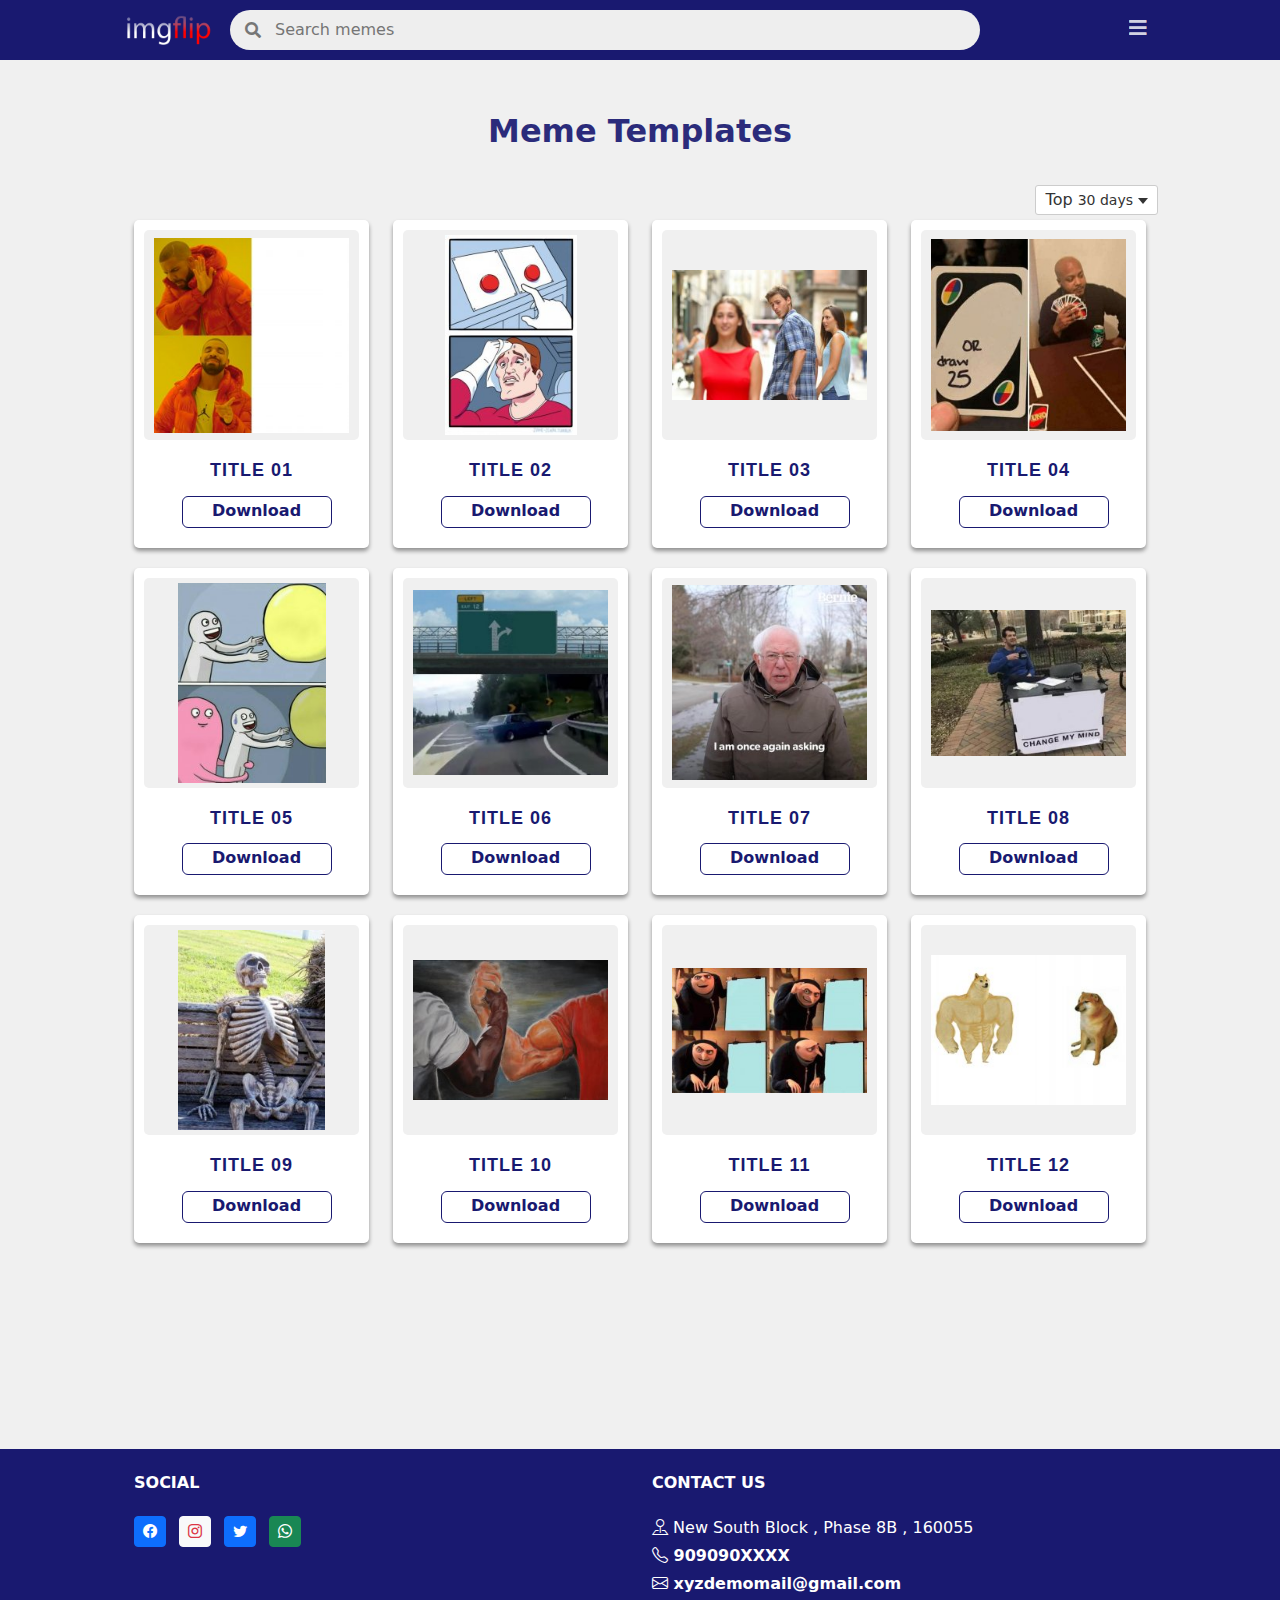
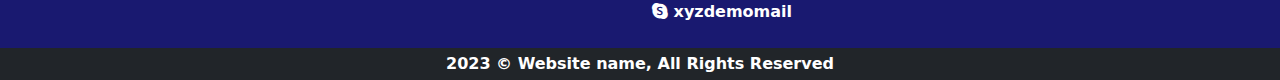
<file: index.html>
<!DOCTYPE html>
<html lang="en">
<head>
    <meta charset="UTF-8">
    <meta name="viewport" content="width=device-width, initial-scale=1.0">
    <title>Imgflip</title>
    <!-- Bootstrap CSS -->
    <link href="https://cdn.jsdelivr.net/npm/bootstrap@5.0.2/dist/css/bootstrap.min.css" rel="stylesheet">
    <link rel="stylesheet" href="https://cdn.jsdelivr.net/npm/bootstrap-icons@1.10.5/font/bootstrap-icons.css">
    <link rel="stylesheet" href="https://cdnjs.cloudflare.com/ajax/libs/font-awesome/5.11.2/css/all.min.css">
    <link rel="stylesheet" href="assets/css/style.css">
     
</head>
<body>
    <div class="wrapper">
        <div class="header">
            <div class="container">
                <div class="nav-flex">
                    <div class="left-content">
                        <img src="assets/images/logo.png" class="logo-img">
                        <img src="assets/images/mb-logo.svg" class="mb-logo">
                        <form action="#" method="post">
                            <div class="form-group">
                                <button type="submit" class="btn icon-menu">
                                   <i class="fa fa-search" aria-hidden="true"></i>
                                </button>
                                <input type="text" placeholder="Search memes" id="searchBar" required>
                            </div>
                        </form>
                    </div>
                    <div>
                    </div>
                    <div class="right-content">
                        <div class="dropdown">
                            <button class="btn btn-dropdown dropdown-toggle" type="button" data-bs-toggle="dropdown" aria-expanded="false">
                                <i class="fa fa-bars" aria-hidden="true"></i>
                            </button>
                            <!-- <ul class="dropdown-menu">
                              <li><a class="dropdown-item" href="#"></a></li>
                            </ul> -->
                        </div>
                    </div>
                </div>
            </div>
        </div>
        <div class="main-content">
            <div class="page-content">
                <div class="container">
                    <div class="heading fadeIn">Meme Templates</div>
                </div>
            </div>

            <div class="templates-section">
                <div class="container">
                    <div class="sort-relative">
                        <div class="sort-div">
                            <button type="button" class="btn-sort">Top <small>30 days</small></button>
                            <div class="sort-dropdown d-none" id="sort-dropdown">
                                <div class="sort-dropdown-label">Sort By:</div>
                                <a class="sort-dropdown-link active" href="#">Top <small>30 days</small></a>
                                <a class="sort-dropdown-link" href="">Top <small>All Time</small></a>
                                <a class="sort-dropdown-link" href="">Top New</a>
                            </div>
                        </div>
                    </div>
                    <div class="templates-items">
                        <div id="cards_landscape_wrap-2">
                            <div class="row w-100 mx-auto">
                                <div class="col-xs-12 col-sm-6 col-md-3 col-lg-3">
                                    <a href="detail.html">
                                        <div class="card-flyer">
                                            <div class="text-box">
                                                <div class="image-box">
                                                    <img src="assets/images/templates/1.jpg" alt="" />
                                                </div>
                                                <div class="text-container">
                                                    <h6>Title 01</h6>
                                                    <div class="button">
                                                        <a href="#" class="btn btn-caption">Download</a>
                                                    </div>
                                                </div>
                                            </div>
                                        </div>
                                    </a>
                                </div>
                                <div class="col-xs-12 col-sm-6 col-md-3 col-lg-3">
                                    <a href="detail.html">
                                        <div class="card-flyer">
                                            <div class="text-box">
                                                <div class="image-box">
                                                    <img src="assets/images/templates/2.jpg" alt="" />
                                                </div>
                                                <div class="text-container">                                    
                                                    <h6>Title 02</h6>
                                                    <div class="button">
                                                        <a href="#" class="btn btn-caption">Download</a>
                                                    </div>
                                                </div>
                                            </div>
                                        </div>
                                    </a>
                                </div>
                                <div class="col-xs-12 col-sm-6 col-md-3 col-lg-3">
                                    <a href="detail.html">
                                        <div class="card-flyer">
                                            <div class="text-box">
                                                <div class="image-box">
                                                    <img src="assets/images/templates/3.jpg" alt="" />
                                                </div>
                                                <div class="text-container">
                                                    <h6>Title 03</h6>
                                                    <div class="button">
                                                        <a href="#" class="btn btn-caption">Download</a>
                                                    </div>
                                                </div>
                                            </div>
                                        </div>
                                    </a>
                                </div>
                                <div class="col-xs-12 col-sm-6 col-md-3 col-lg-3">
                                    <a href="detail.html">
                                        <div class="card-flyer">
                                            <div class="text-box">
                                                <div class="image-box">
                                                    <img src="assets/images/templates/4.jpg" alt="" />
                                                </div>
                                                <div class="text-container">
                                                    <h6>Title 04</h6>
                                                    <div class="button">
                                                        <a href="#" class="btn btn-caption">Download</a>
                                                    </div>
                                                </div>
                                            </div>
                                        </div>
                                    </a>
                                </div>
                                <div class="col-xs-12 col-sm-6 col-md-3 col-lg-3">
                                    <a href="detail.html">
                                        <div class="card-flyer">
                                            <div class="text-box">
                                                <div class="image-box">
                                                    <img src="assets/images/templates/5.jpg" alt="" />
                                                </div>
                
                                                <div class="text-container">
                                                    <h6>Title 05</h6>
                                                    <div class="button">
                                                        <a href="#" class="btn btn-caption">Download</a>
                                                    </div>
                                                </div>
                                            </div>
                                        </div>
                                    </a>
                                </div>
                                <div class="col-xs-12 col-sm-6 col-md-3 col-lg-3">
                                    <a href="detail.html">
                                        <div class="card-flyer">
                                            <div class="text-box">
                                                <div class="image-box">
                                                    <img src="assets/images/templates/6.jpg" alt="" />
                                                </div>
                                                <div class="text-container">
                                                    <h6>Title 06</h6>
                                                    <div class="button">
                                                        <a href="#" class="btn btn-caption">Download</a>
                                                    </div>
                                                </div>
                                            </div>
                                        </div>
                                    </a>
                                </div>
                                <div class="col-xs-12 col-sm-6 col-md-3 col-lg-3">
                                    <a href="detail.html">
                                        <div class="card-flyer">
                                            <div class="text-box">
                                                <div class="image-box">
                                                    <img src="assets/images/templates/7.jpg" alt="" />
                                                </div>
                                                <div class="text-container">
                                                    <h6>Title 07</h6>
                                                    <div class="button">
                                                        <a href="#" class="btn btn-caption">Download</a>
                                                    </div>
                                                </div>
                                            </div>
                                        </div>
                                    </a>
                                </div>
                                <div class="col-xs-12 col-sm-6 col-md-3 col-lg-3">
                                    <a href="detail.html">
                                        <div class="card-flyer">
                                            <div class="text-box">
                                                <div class="image-box">
                                                    <img src="assets/images/templates/8.jpg" alt="" />
                                                </div>
                                                <div class="text-container">                                    
                                                    <h6>Title 08</h6>
                                                    <div class="button">
                                                        <a href="#" class="btn btn-caption">Download</a>
                                                    </div>
                                                </div>
                                            </div>
                                        </div>
                                    </a>
                                </div>
                                <div class="col-xs-12 col-sm-6 col-md-3 col-lg-3">
                                    <a href="detail.html">
                                        <div class="card-flyer">
                                            <div class="text-box">
                                                <div class="image-box">
                                                    <img src="assets/images/templates/9.jpg" alt="" />
                                                </div>
                                                <div class="text-container">
                                                    <h6>Title 09</h6>
                                                    <div class="button">
                                                        <a href="#" class="btn btn-caption">Download</a>
                                                    </div>
                                                </div>
                                            </div>
                                        </div>
                                    </a>
                                </div>
                                <div class="col-xs-12 col-sm-6 col-md-3 col-lg-3">
                                    <a href="detail.html">
                                        <div class="card-flyer">
                                            <div class="text-box">
                                                <div class="image-box">
                                                    <img src="assets/images/templates/10.jpg" alt="" />
                                                </div>
                                                <div class="text-container">                                    
                                                    <h6>Title 10</h6>
                                                    <div class="button">
                                                        <a href="#" class="btn btn-caption">Download</a>
                                                    </div>
                                                </div>
                                            </div>
                                        </div>
                                    </a>
                                </div>
                                <div class="col-xs-12 col-sm-6 col-md-3 col-lg-3">
                                    <a href="detail.html">
                                        <div class="card-flyer">
                                            <div class="text-box">
                                                <div class="image-box">
                                                    <img src="assets/images/templates/11.jpg" alt="" />
                                                </div>
                
                                                <div class="text-container">
                                                    <h6>Title 11</h6>
                                                    <div class="button">
                                                        <a href="#" class="btn btn-caption">Download</a>
                                                    </div>
                                                </div>
                                            </div>
                                        </div>
                                    </a>
                                </div>
                                <div class="col-xs-12 col-sm-6 col-md-3 col-lg-3">
                                    <a href="detail.html">
                                        <div class="card-flyer">
                                            <div class="text-box">
                                                <div class="image-box">
                                                    <img src="assets/images/templates/12.jpg" alt="" />
                                                </div>
                                                <div class="text-container">
                                                    <h6>Title 12</h6>
                                                    <div class="button">
                                                        <a href="#" class="btn btn-caption">Download</a>
                                                    </div>
                                                </div>
                                            </div>
                                        </div>
                                    </a>
                                </div>
                            </div>
                        </div>
                        <div class="templates-pagination fadeIn">
                            <a href="#" class="btn btn-pagination">First</a>
                            <a href="#" class="btn btn-pagination">‹ Prev</a>
                            <a href="#" class="btn btn-pagination active">Next ›</a>
                        </div>
                        <br>
                        <br>
                        <br>
                    </div>
                </div>
            </div>

        </div>
        <div class="footer bg-footer">
            <div class="container">
                <div class="row mx-auto w-100">
                    <div class="col-sm-6 col-md-6 mt-4 col-lg-6 text-center text-sm-start">
                        <div class="social">
                            <h6 class="footer-heading text-uppercase text-white fw-bold">Social</h6>
                            <ul class="list-inline my-4">
                            <li class="list-inline-item"><a href="#" class="text-white btn-sm btn btn-primary mb-2"><i class="bi bi-facebook"></i></a></li>
                            <li class="list-inline-item"><a href="#" class="text-danger btn-sm btn btn-light mb-2"><i class="bi bi-instagram"></i></a></li>
                            <li class="list-inline-item"><a href="#" class="text-white btn-sm btn btn-primary mb-2"><i class="bi bi-twitter"></i></a></li>
                            <li class="list-inline-item"><a href="#" class="text-white btn-sm btn btn-success mb-2"><i class="bi bi-whatsapp"></i></a></li>
                        </ul>
                        </div>
                    </div>
                    <div class="col-sm-6 col-md-6 mt-4 col-lg-6 text-center text-sm-start">
                        <div class="contact">
                            <h6 class="footer-heading text-uppercase text-white fw-bold">Contact Us</h6>
                            <address class="mt-4 m-0 text-white mb-1"><i class="bi bi-pin-map fw-semibold"></i> New South Block , Phase 8B , 160055</address>
                            <a href="tel:+" class="text-white mb-1 text-decoration-none d-block fw-semibold"><i class="bi bi-telephone"></i>  909090XXXX</a>
                            <a href="mailto:" class="text-white mb-1 text-decoration-none d-block fw-semibold"><i class="bi bi-envelope"></i> xyzdemomail@gmail.com</a>
                            <a href="" class="text-white text-decoration-none fw-semibold"><i class="bi bi-skype"></i> xyzdemomail</a>
                        </div>
                    </div>
                </div>
            </div>
            <div class="text-center bg-dark text-white mt-4 p-1">
                <p class="mb-0 fw-bold">2023 © Website name, All Rights Reserved</p>
            </div>
        </div>
    </div>

    
    <script src="https://cdnjs.cloudflare.com/ajax/libs/jquery/3.4.1/jquery.min.js"></script>
    <script src="https://cdn.jsdelivr.net/npm/bootstrap@5.0.2/dist/js/bootstrap.bundle.min.js"></script>
    <script src="assets/js/script.js"></script>
    <script>
        $(".btn-sort").click(function() {
            $("#sort-dropdown").toggleClass("d-none")
        })
        
    </script>
</body>
</html>
</file>
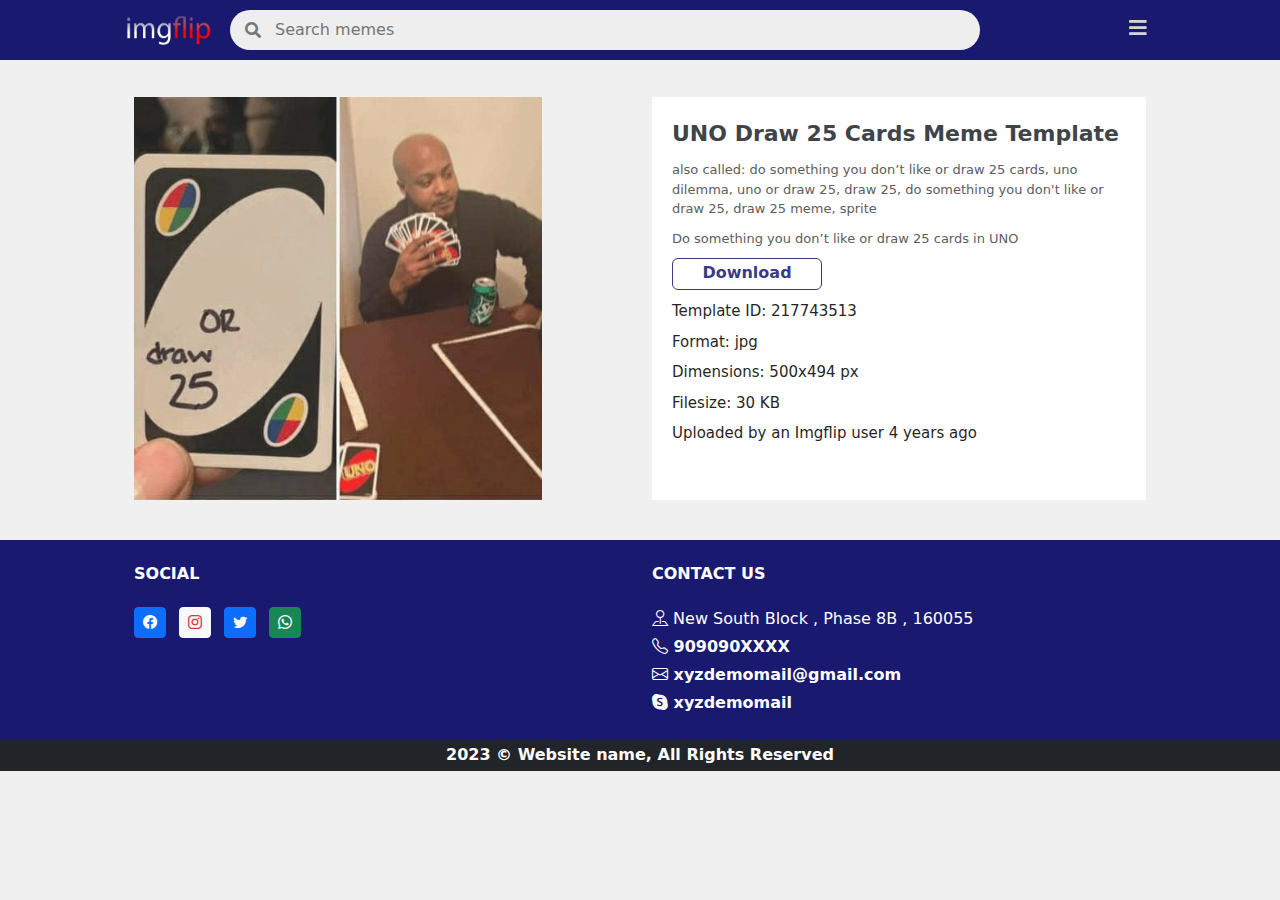
<file: detail.html>
<!DOCTYPE html>
<html lang="en">
<head>
    <meta charset="UTF-8">
    <meta name="viewport" content="width=device-width, initial-scale=1.0">
    <title>Imgflip</title>
     <!-- Bootstrap CSS -->
     <link rel="stylesheet" href="https://cdn.jsdelivr.net/npm/bootstrap@5.0.2/dist/css/bootstrap.min.css">
     <link rel="stylesheet" href="https://cdn.jsdelivr.net/npm/bootstrap-icons@1.10.5/font/bootstrap-icons.css">
     <link rel="stylesheet" href="https://cdnjs.cloudflare.com/ajax/libs/font-awesome/5.11.2/css/all.min.css">
     <link rel="stylesheet" href="assets/css/style.css">
     
</head>
<body>
    <div class="wrapper">
        <div class="header">
            <div class="container">
                <div class="nav-flex">
                    <div class="left-content">
                        <img src="assets/images/logo.png" class="logo-img">
                        <img src="assets/images/mb-logo.svg" class="mb-logo">
                        <form action="#" method="post">
                            <div class="form-group">
                                <button type="submit" class="btn icon-menu">
                                   <i class="fa fa-search" aria-hidden="true"></i>
                                </button>
                                <input type="text" placeholder="Search memes" id="searchBar" required>
                            </div>
                        </form>
                    </div>
                    <div>
                    </div>
                    <div class="right-content">
                        <div class="dropdown">
                            <button class="btn btn-dropdown dropdown-toggle" type="button" data-bs-toggle="dropdown" aria-expanded="false">
                                <i class="fa fa-bars" aria-hidden="true"></i>
                            </button>
                        </div>
                    </div>
                </div>
            </div>
        </div>
        <div class="main-content">
            <div class="detail-page-section">
                <div class="container">
                    <div class="row mx-auto justify-content-between w-100">
                        <div class="col-lg-5 col-md-5 col-sm-12 col-12">
                            <div class="img fadeIn"><img src="assets/images/detail.jpg" class="mw-100"></div>
                        </div>
                        <div class="col-lg-6 col-md-6 col-sm-12 col-12">
                            <div class="detail-content-flex">
                                <div class="top-content">
                                    <div class="title fadeIn">UNO Draw 25 Cards Meme Template</div>
                                    <div class="text fadeIn">also called: do something you don’t like or draw 25 cards, uno dilemma, uno or draw 25, draw 25, do something you don't like or draw 25, draw 25 meme, sprite</div>
                                    <div class="text fadeIn">Do something you don’t like or draw 25 cards in UNO</div>
                                    <div class="button fadeIn">
                                        <a href="#" class="btn btn-download">Download</a>
                                    </div>
                                    <div class="detail">
                                        <p class="fadeIn">Template ID: 217743513</p>
                                        <p class="fadeIn">Format: jpg</p>
                                        <p class="fadeIn">Dimensions: 500x494 px</p>
                                        <p class="fadeIn">Filesize: 30 KB</p>
                                        <p class="fadeIn">Uploaded by an Imgflip user 4 years ago</p>
                                    </div>
                                </div>
                            </div>
                        </div>
                    </div>
                </div>
            </div>
        </div>
        <div class="footer bg-footer">
            <div class="container">
                <div class="row mx-auto w-100">
                    <div class="col-sm-6 col-md-6 mt-4 col-lg-6 text-center text-sm-start">
                        <div class="social">
                            <h6 class="footer-heading text-uppercase text-white fw-bold">Social</h6>
                            <ul class="list-inline my-4">
                            <li class="list-inline-item"><a href="#" class="text-white btn-sm btn btn-primary mb-2"><i class="bi bi-facebook"></i></a></li>
                            <li class="list-inline-item"><a href="#" class="text-danger btn-sm btn btn-light mb-2"><i class="bi bi-instagram"></i></a></li>
                            <li class="list-inline-item"><a href="#" class="text-white btn-sm btn btn-primary mb-2"><i class="bi bi-twitter"></i></a></li>
                            <li class="list-inline-item"><a href="#" class="text-white btn-sm btn btn-success mb-2"><i class="bi bi-whatsapp"></i></a></li>
                        </ul>
                        </div>
                    </div>
                    <div class="col-sm-6 col-md-6 mt-4 col-lg-6 text-center text-sm-start">
                        <div class="contact">
                            <h6 class="footer-heading text-uppercase text-white fw-bold">Contact Us</h6>
                            <address class="mt-4 m-0 text-white mb-1"><i class="bi bi-pin-map fw-semibold"></i> New South Block , Phase 8B , 160055</address>
                            <a href="tel:+" class="text-white mb-1 text-decoration-none d-block fw-semibold"><i class="bi bi-telephone"></i>  909090XXXX</a>
                            <a href="mailto:" class="text-white mb-1 text-decoration-none d-block fw-semibold"><i class="bi bi-envelope"></i> xyzdemomail@gmail.com</a>
                            <a href="" class="text-white text-decoration-none fw-semibold"><i class="bi bi-skype"></i> xyzdemomail</a>
                        </div>
                    </div>
                </div>
            </div>
            <div class="text-center bg-dark text-white mt-4 p-1">
                <p class="mb-0 fw-bold">2023 © Website name, All Rights Reserved</p>
            </div>
        </div>
    </div>

    
    <script src="https://cdnjs.cloudflare.com/ajax/libs/jquery/3.4.1/jquery.min.js"></script>
    <script src="https://cdn.jsdelivr.net/npm/bootstrap@5.0.2/dist/js/bootstrap.bundle.min.js"></script>
    <script src="assets/js/script.js"></script>
</body>
</html>
</file>
<file: assets/css/style.css>
*{
    padding: 0px;
    margin: 0px;
    box-sizing: border-box;
}
body{
    background: #f0f0f0;
}
.wrapper{
    position: relative;
}
.container{
    max-width: 1060px;
    margin: auto;
}

.header{
    position: fixed;
    top: 0;
    left: 0;
    z-index: 9;
    width: 100%;
    background: midnightblue;
    padding: 10px;
}
.header .nav-flex{
    display: flex;
    justify-content: space-between;
    align-items: center;
    gap: 10px;
}
.logo-img{
    width: 90px;
    height: 36px;
    margin-right: 8px;
}
.header .nav-flex .dropdown{
    display: inline-block;
}
.header .nav-flex .dropdown .btn-dropdown{
    /* border: 1px solid #666;
    border-radius: 3px; */
    color: #fff;
    font-weight: 700;
    line-height: 28px;
    padding: 0 10px;
    box-shadow: none;
    outline: 0px;
}
.header .nav-flex .dropdown .dropdown-menu{
    background: midnightblue;
    border: 1px solid #666;
    padding: 0px;
    width: 250px;
    inset: 141% -75px auto auto !important;
    transform: translate(0px, 0px) !important;
}
.header .nav-flex .dropdown .dropdown-menu a{
    color: #666;
    padding: 10px;
}
.header .nav-flex .dropdown .dropdown-menu a:hover {
    /* color: #00bff3; */
    color: #f5f5f5;
    background-color: transparent;
    border: 0px;
}
.header .form-group{
    background: #eee;
    border: 1px solid #0000;
    border-radius: 24px;
    height: 40px;
    padding: 0px 10px;
    display: flex;
    align-items: center;
    gap: 10px;
    justify-content: space-between;
}
.header .form-group .btn,
.header .form-group input{
    border: 0px;
    box-shadow: none;
    outline: 0px;
    background-color: transparent;
    padding: 0px;
}
.header .form-group input{
    flex: 1;
}
.header .form-group input:focus{
    background-color: #fff;
}
.header .form-group .btn i{
    color: #767676;
    padding: 4px;
}
.header .form-group .btn i:hover{
    color: midnightblue;
}
.header .left-content{
    display: flex;
    gap: 10px;
    align-items: center;
    flex: 1;
}
.header .left-content form{
    flex: 1;
    max-width: 750px;
}
.header .right-content .dropdown-toggle::after{
    display: none;
}
.header .right-content i{
    font-size: 20px;
    color: #fff;
    opacity: 0.8;
}
.header .right-content i:hover{
    opacity: 1;
}
.dropdown-menu .dropdown-icon{
    float: left;
    margin-right: 8px;
}
.dropdown-menu a .make-icon {
    float: left;
    width: 30px;
    height: 30px;
}
.dropdown-menu .dropdown-icon .make-icon-meme {
    background: #999;
    fill: #666;
}
.dropdown-menu a:hover .make-icon-meme, .make-icon-meme.on {
    background: #ff0;
    fill: #f80;
}
.dropdown-menu a .make-icon-gif rect {
    fill: #666;
    stroke-width: 3;
    stroke: #999;
}
.dropdown-menu a .make-icon-gif path {
    fill: #999;
}
.dropdown-menu a:hover .make-icon-gif rect {
    fill: #f80;
    stroke: #fff;
}
.dropdown-menu a:hover .make-icon-gif path {
    fill: #fff;
}
.dropdown-menu a:hover .make-icon-pie{
    background: #f80;
}
.dropdown-menu a:hover .make-icon-pie circle{
    stroke: #33f;
}
.dropdown-menu a .make-icon-pie {
    border-radius: 50%;
    background: #999;
}
.dropdown-menu a .make-icon-pie circle {
    fill: none;
    stroke: #666;
    stroke-width: 50;
    stroke-dasharray: 15,145;
}
.dropdown-menu a .make-icon-demo {
    background: #666;
    position: relative;
}
.dropdown-menu a .make-icon-demo .make-icon-demo-inner {
    position: absolute;
    top: 4px;
    left: 4px;
    width: 22px;
    height: 15px;
    background: #999;
}
.dropdown-menu a:hover .make-icon-demo  .make-icon-demo-inner {
    background: #f80;
}

.header .nav-flex .dropdown.login-dropdown .dropdown-menu{
    inset: 141% 0px auto auto !important;
    width: fit-content;
}
.header .nav-flex .dropdown.login-dropdown .dropdown-menu a{
    color: #fff;
    padding: 5px 10px;
}
.header .nav-flex .dropdown.login-dropdown .dropdown-menu a:hover{
    background: #fff;
    color: midnightblue;
}
.header .nav-flex .icon-menu{
    color: transparent;
}
.header .nav-flex .icon-menu .rand-arrows .line{
    fill: none;
    stroke: #aaa;
    stroke-width: 8;
    stroke-linejoin: round;
}
.header .nav-flex .icon-menu .rand-arrows .arrow {
    fill: #aaa;
    stroke: none;
}
.header .nav-flex .icon-menu .s-icon circle {
    stroke-width: 6;
    stroke: #aaa;
    fill: transparent;
}
.header .nav-flex .icon-menu .s-icon path {
    stroke-width: 6;
    stroke: #aaa;
    stroke-linecap: round;
}
.header .nav-flex .icon-menu .rand-arrows:hover .line {
    stroke: #fff;
}
.header .nav-flex .icon-menu .rand-arrows:hover .arrow{
fill: #fff;
}

.main-content{
    margin-top: 57px;
    padding: 0px 5px;
}
.main-content .page-content {
    padding: 50px 0px 20px;
}
.main-content .page-content .heading{
    padding: 0px 5px 5px;
    font-size: 32px;
    font-weight: 700;
    text-align: center;
    color: midnightblue;
}
.detail-content-flex .button .btn-download,
.main-content .templates-items .btn-caption{
    color: midnightblue;
    font-weight: 700;
    border: 1px solid midnightblue;
    height: 32px;
    padding-top: 0px;
    padding-bottom: 0px;
    vertical-align: middle;
    background: #fff;
    min-width: 120px;
    max-width: 100%;
    margin-left: 10px;
    margin-top: -7px;
}
.detail-content-flex .button .btn-download:hover,
.main-content .templates-items .btn-caption:hover{
    border: 1px solid #fff;
    background: midnightblue;
    color: #fff;
    /* box-shadow: -1px 1px 1px rgba(25,25,112,.2); */
}

.sort-relative{
    position: relative;
    padding-top: 40px;
}

.sort-div{
    position: absolute;
    right: 0px;
    top: 5px;
}
.sort-div .btn-sort {
    background: #fff;
    color: #333;
    border-radius: 3px;
    border: 1px solid #ccc;
    height: 30px;
    line-height: 28px;
    padding: 0 24px 0 10px;
    cursor: pointer;
    position: relative;
    box-sizing: border-box;
    -moz-box-sizing: border-box;
    -webkit-box-sizing: border-box;
}
.sort-div .btn-sort:after {
    position: absolute;
    content: ' ';
    width: 0;
    height: 0;
    top: 50%;
    margin-top: -2px;
    right: 9px;
    border: solid transparent;
    border-width: 6px 5px;
    border-top-color: #333;
}
.sort-div .sort-dropdown {
    position: absolute;
    z-index: 10000;
    top: 100%;
    margin-top: 2px;
    left: auto; 
    right: 0px;
    background: #fff;
    border: 1px solid #ccc;
    padding: 5px 0;
    box-shadow: 0 0 3px #ccc;
    border-radius: 3px;
    box-sizing: border-box;
    -moz-box-sizing: border-box;
    -webkit-box-sizing: border-box;
}
.sort-div .sort-dropdown .sort-dropdown-label {
    padding: 3px 10px;
    color: #aaa;
    font-size: 12px;
    line-height: normal;
}
.sort-div .sort-dropdown .sort-dropdown-link {
    display: flex;
    gap: 5px;
    height: 30px;
    padding: 0 10px;
    white-space: nowrap;
    color: #555;
    text-decoration: none;
}
.sort-div .sort-dropdown .sort-dropdown-link.active {
    font-weight: 700;
}
.sort-div .sort-dropdown small {
    font-size: .7em;
    line-height: 2.5;
}

.main-content .templates-items {
    margin-bottom: 50px;
}

#cards_landscape_wrap-2{
    text-align: center;
    margin-bottom: 12px;
}
#cards_landscape_wrap-2 .container{
    padding-top: 80px; 
    padding-bottom: 100px;
}
#cards_landscape_wrap-2 a{
    text-decoration: none;
    outline: none;
}
#cards_landscape_wrap-2 .card-flyer {
    border-radius: 5px;
    padding: 10px 10px 0px;
}
#cards_landscape_wrap-2 .card-flyer .image-box{
    background: #f0f0f0;
    padding: 5px 10px;
    /* box-shadow: 0px 2px 15px rgba(0, 0, 0, 0.50); */
    overflow: hidden;
    border-radius: 5px;
}
#cards_landscape_wrap-2 .card-flyer .image-box img{
    -webkit-transition:all .9s ease; 
    -moz-transition:all .9s ease; 
    -o-transition:all .9s ease;
    -ms-transition:all .9s ease; 
    width: 100%;
    height: 200px;
    object-fit: contain;
    object-position: center;
}
/* #cards_landscape_wrap-2 .card-flyer:hover .image-box img{
    opacity: 0.7;
    -webkit-transform:scale(1.15);
    -moz-transform:scale(1.15);
    -ms-transform:scale(1.15);
    -o-transform:scale(1.15);
    transform:scale(1.15);
} */
#cards_landscape_wrap-2 .card-flyer .text-box{
    text-align: center;
}
#cards_landscape_wrap-2 .card-flyer .text-box .text-container{
    padding: 20px 18px;
}
#cards_landscape_wrap-2 .card-flyer{
    background: #FFFFFF;
    margin-bottom: 20px;
    -webkit-transition: all 0.2s ease-in;
    -moz-transition: all 0.2s ease-in;
    -ms-transition: all 0.2s ease-in;
    -o-transition: all 0.2s ease-in;
    transition: all 0.2s ease-in;
    box-shadow: 0px 3px 4px rgba(0, 0, 0, 0.40);
}
#cards_landscape_wrap-2 .card-flyer:hover{
    background: #fff;
    box-shadow: 0px 15px 26px rgba(0, 0, 0, 0.50);
    -webkit-transition: all 0.2s ease-in;
    -moz-transition: all 0.2s ease-in;
    -ms-transition: all 0.2s ease-in;
    -o-transition: all 0.2s ease-in;
    transition: all 0.2s ease-in;
}
#cards_landscape_wrap-2 .card-flyer .text-box p{
    margin-top: 3px;
    margin-bottom: 0px;
    padding-bottom: 0px; 
    font-size: 14px;
    letter-spacing: 1px;
    color: #000000;
}
#cards_landscape_wrap-2 .card-flyer .text-box h6{
    margin-top: 0px;
    margin-bottom: 4px; 
    font-size: 18px;
    font-weight: bold;
    text-transform: uppercase;
    font-family: 'Roboto Black', sans-serif;
    letter-spacing: 1px;
    color: midnightblue;
}
.detail-content-flex .button .btn-download,
.main-content .templates-items .btn-caption{
    width: 150px;
    line-height: 1.7;
    transition: 0.5s all;
    margin-top: 10px;
}

.main-content .templates-items .templates-pagination {
    text-align: center;
    padding: 10px;
}
.main-content .templates-items .templates-pagination a{
    color: #333;
    border: 1px solid #ccc;
    background: #fff;
    width: 80px;
    font-weight: 600;
    height: 32px;
    padding: 0px;
    line-height: 1.7;
    margin-right: 10px;
    opacity: 0.5;
    box-shadow: none;
    outline: 0px;
}
.main-content .templates-items .templates-pagination a.active{
    opacity: 1;
}
.main-content .templates-items .templates-pagination a.active:hover{
    border: 1px solid midnightblue;
    color: midnightblue;
}
.main-content .templates-items .templates-pagination a:last-child{
    margin-right: 0px;        
}

.bg-footer{
    background-color: midnightblue;
}



.detail-page-section{
    padding: 40px 0px;
}
.detail-content-flex{
    display: flex;
    justify-content: space-between;
    flex-direction: column;
    padding: 20px;
    background-color: #fff;
    height: 100%;
}
.detail-content-flex .title{
    font-size: 22px;
    font-weight: 600;
}
.detail-content-flex .text{
    margin: 10px 0 0;
    font-size: 13px;
    font-weight: 300;
    color: #444;
    word-wrap: break-word;
    font-weight: 500;
}
.detail-content-flex .buttons{
    margin: 20px 0px;
}
.detail-content-flex .buttons .btn-detail{
    height: auto;
    padding: 5px 10px;
}
.detail-content-flex .buttons .btn-detail:first-child{
    padding: 0 10px 0 0;
}
.detail-content-flex .buttons .btn-detail svg{
    width: 30px;
    height: 30px;
    margin: 3px 8px 3px 3px
}
.detail-content-flex .detail{
    font-size: 15px;
    color: #000;
    font-weight: 400;
}
.detail-content-flex .detail p{
    margin-bottom: 8px;
}
.detail-content-flex .button .btn-download {
    margin: 10px 0px;
}
.bottom-content {
    margin-top: 20px;
}
.bottom-content .title1{
    font-size: 18px;
    font-weight: 600;
    margin: 8px 0;
}
.bottom-content .img,
.bottom-content .img img{
    height: 100%;
}
.bottom-content a{
    color: #33f;
    text-decoration: none;
}
.bottom-content a:hover{
    text-decoration: underline;
}
.mb-logo{
    display: none;
}

.fadeIn {
    opacity: 0;
}


@media screen and (max-width:767px) {
    .container{
        padding: 0px;
    }
    .dropdown-toggle::after,
    .logo-img,
    .mb-none{
        display: none;
    }
    .mb-logo{
        display: inline-block;
        width: 30px;
        height: 30px;
        margin: 8px 8px 8px 0px;
    }
    .header{
        padding: 0px 10px;
    }
    .main-content .page-content {
        text-align: center;
        padding: 20px 0px;
    }
    .main-content .page-content .heading{
        padding-top: 0px;
    }
    .main-content .templates-items .template-item{
        width: 170px;
    }


    .detail-content-flex{
        margin-top: 20px;
    }
    .detail-content-flex .buttons {
        margin: 10px 0px;
        display: flex;
        gap: 10px;
    }
    .detail-content-flex .buttons .btn-detail{
        padding: 5px;
        font-size: 12px;
        line-height: 2.2;
        margin: 0px;
    }
    
    .header .form-group{
        height: 32px;
    }
}
</file>
